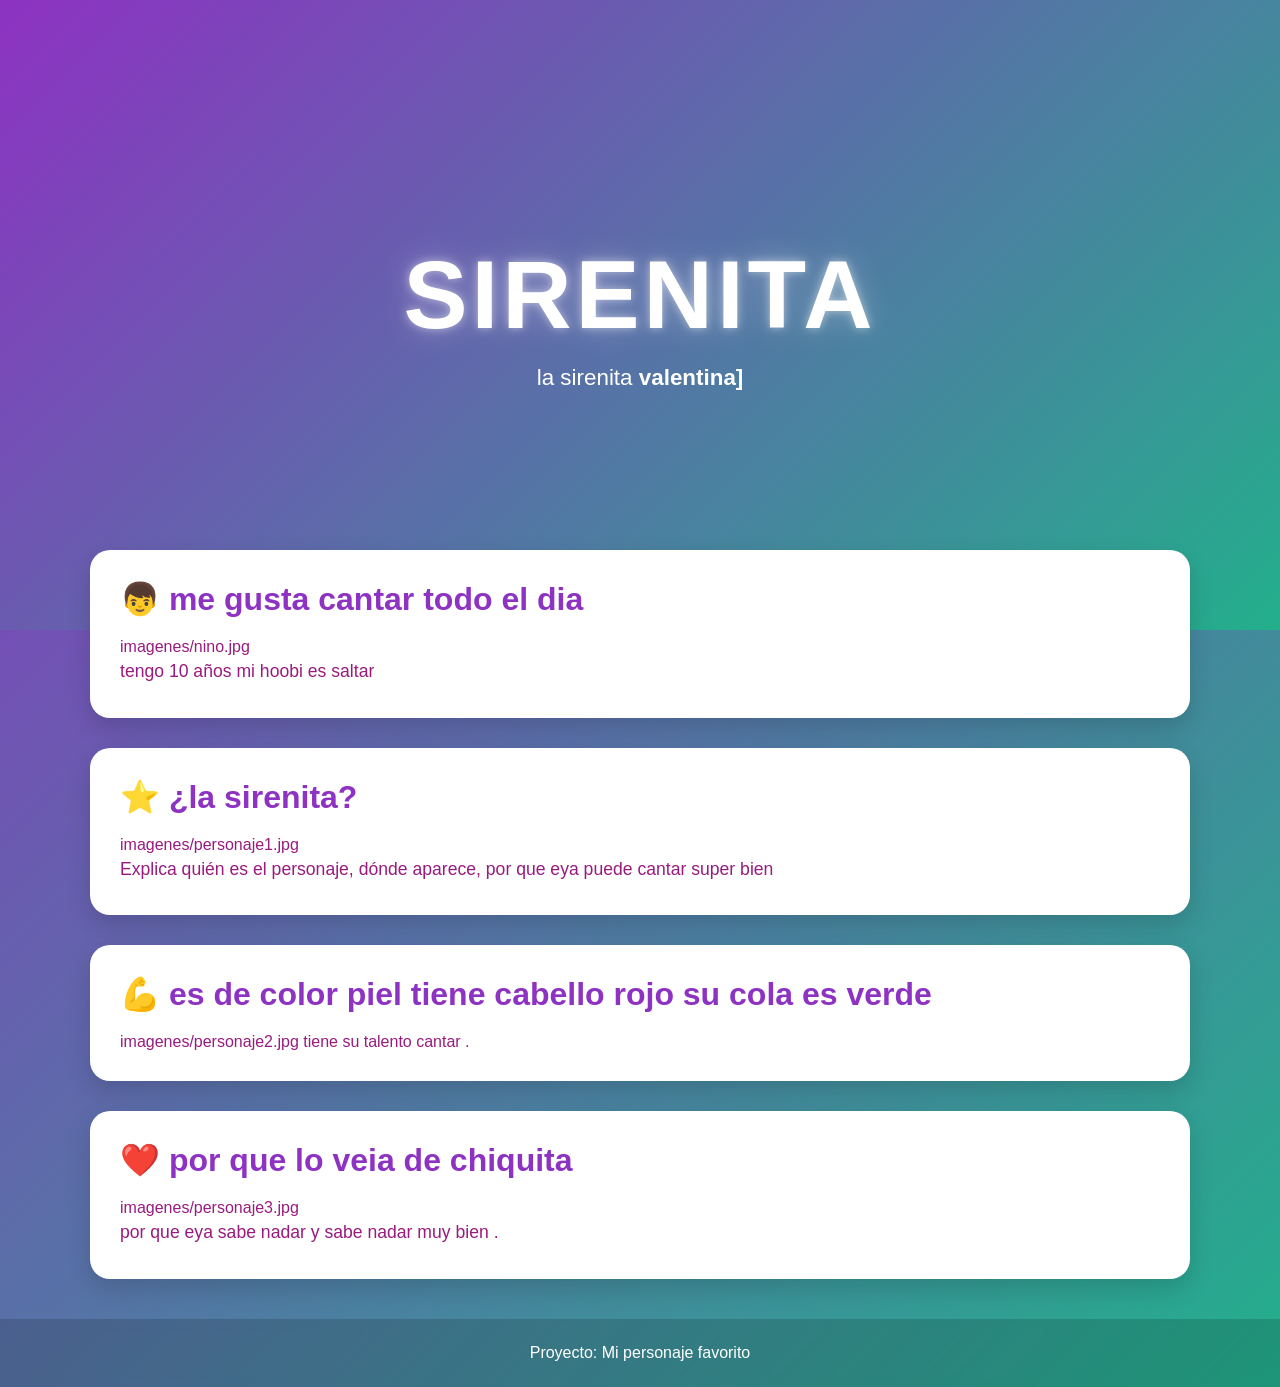
<file: docs/personajeFavorito/index.html>
<!DOCTYPE html>
<html lang="es">

<head>
    <meta charset="UTF-8">
    <meta name="viewport" content="width=device-width, initial-scale=1.0">
    <title>[Nombre del Personaje]</title>
    <link rel="stylesheet" href="style.css">
</head>

<body>

    <header class="hero">
        <div class="hero-content">
            <h1>sirenita

            </h1>
            <p>la sirenita <strong>
                valentina]</strong></p>
        </div>
    </header>

    <main>

        <section class="card">
            <h2>👦 me gusta cantar todo el dia</h2>
            imagenes/nino.jpg

            <p>
                tengo 10 años mi hoobi es saltar
                
                
            </p>
        </section>

        <section class="card">
            <h2>⭐ ¿la sirenita?</h2>
            imagenes/personaje1.jpg

            <p>
                Explica quién es el personaje, dónde aparece,
                por que eya puede cantar super bien
            </p>
        </section>

        <section class="card">
            <h2>💪 es de color piel tiene cabello rojo su cola es verde</h2>
            imagenes/personaje2.jpg

tiene su talento cantar    
                .
            </p>
        </section>

        <section class="card">
            <h2>❤️ por que lo veia de chiquita</h2>
            imagenes/personaje3.jpg

            <p>
            por que eya sabe nadar y sabe nadar muy bien
        
                .
            </p>
        </section>

    </main>

    <footer>
        <p>Proyecto: Mi personaje favorito</p>
    </footer>

</body>

</html>
</file>
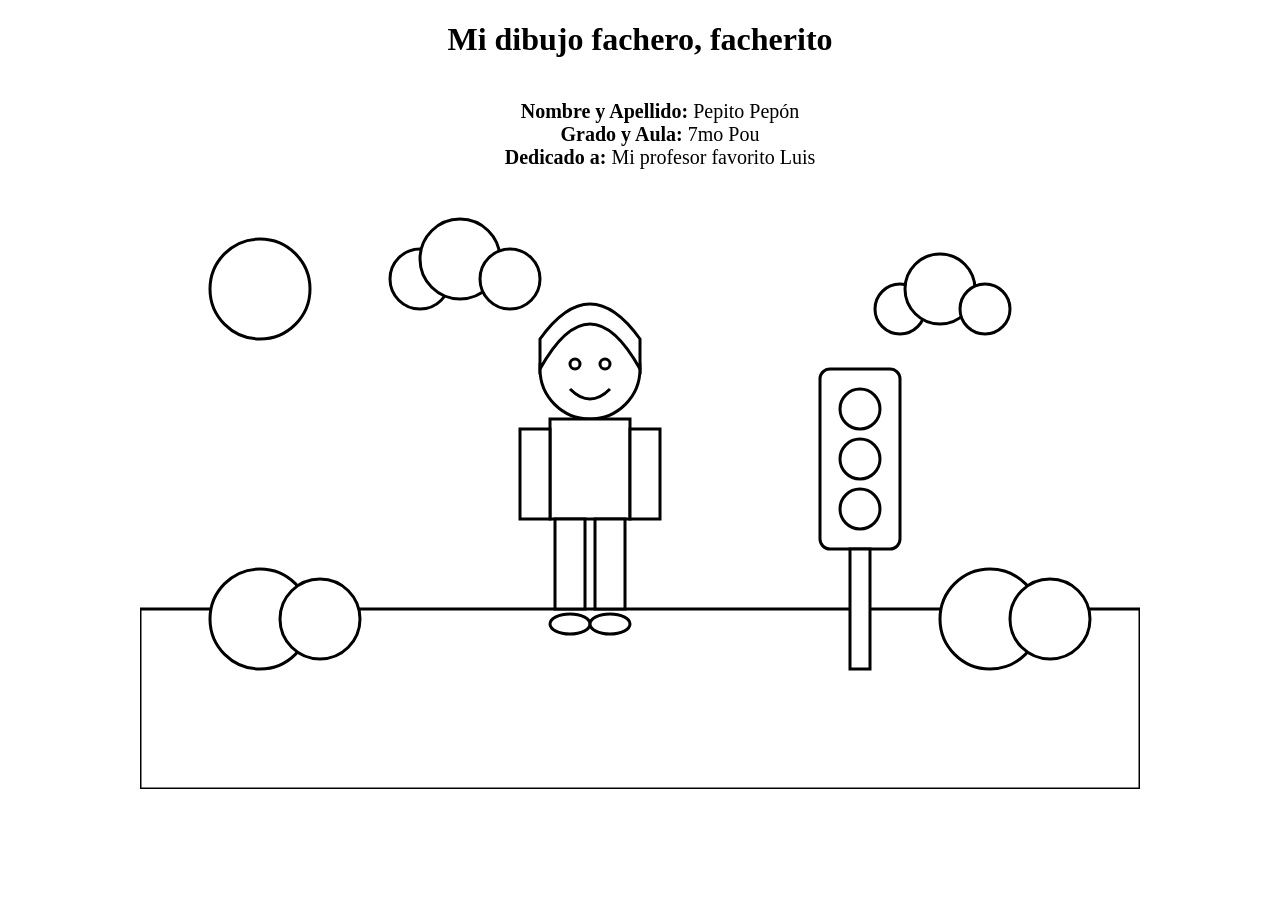
<file: docs/semaforoRGB/index.html>
<!DOCTYPE html>
<html lang="es">
<head>
    <meta charset="UTF-8">
    <title>Dibujo para colorear</title>
    <link rel="stylesheet" href="estilos.css">
</head>
<body>
<h1>Mi dibujo fachero, facherito</h1>
<ul>
  <li><strong>Nombre y Apellido:</strong> Pepito Pepón</li>
  <li><strong>Grado y Aula:</strong> 7mo Pou</li>
  <li><strong>Dedicado a:</strong> Mi profesor favorito Luis</li>
</ul>
<svg viewBox="0 0 1000 600" class="dibujo cielo">

    <!-- Sol -->
    <circle class="sol" cx="120" cy="100" r="50"/>

    <!-- Nubes -->
    <g class="nube">
        <circle class="nube-cuerpo" cx="280" cy="90" r="30"/>
        <circle class="nube-cuerpo" cx="320" cy="70" r="40"/>
        <circle class="nube-cuerpo" cx="370" cy="90" r="30"/>
    </g>

    <g class="nube">
        <circle class="nube-cuerpo" cx="760" cy="120" r="25"/>
        <circle class="nube-cuerpo" cx="800" cy="100" r="35"/>
        <circle class="nube-cuerpo" cx="845" cy="120" r="25"/>
    </g>

    <!-- Césped -->
    <rect class="cesped" x="0" y="420" width="1000" height="180"/>

    <!-- Arbustos -->
    <circle class="arbusto" cx="120" cy="430" r="50"/>
    <circle class="arbusto" cx="180" cy="430" r="40"/>

    <circle class="arbusto" cx="850" cy="430" r="50"/>
    <circle class="arbusto" cx="910" cy="430" r="40"/>

    <!-- Semáforo -->
    <g class="semaforo">

        <rect class="cuerpo-semaforo"
              x="680"
              y="180"
              width="80"
              height="180"
              rx="10"/>

        <circle class="luz-roja"
                cx="720"
                cy="220"
                r="20"/>

        <circle class="luz-amarilla"
                cx="720"
                cy="270"
                r="20"/>

        <circle class="luz-verde"
                cx="720"
                cy="320"
                r="20"/>

        <rect class="palo-semaforo"
              x="710"
              y="360"
              width="20"
              height="120"/>

    </g>

    <!-- Persona -->

    <!-- Cabeza -->
    <circle class="piel"
            cx="450"
            cy="180"
            r="50"/>

    <!-- Cabello -->
    <path class="cabello"
          d="M400 180
             Q450 90 500 180
             L500 150
             Q450 80 400 150 Z"/>

    <!-- Ojos -->
    <circle class="ojo"
            cx="435"
            cy="175"
            r="5"/>

    <circle class="ojo"
            cx="465"
            cy="175"
            r="5"/>

    <!-- Sonrisa -->
    <path class="boca"
          d="M430 200 Q450 220 470 200"/>

    <!-- Polo -->
    <rect class="polo"
          x="410"
          y="230"
          width="80"
          height="100"/>

    <!-- Brazos -->
    <rect class="piel"
          x="380"
          y="240"
          width="30"
          height="90"/>

    <rect class="piel"
          x="490"
          y="240"
          width="30"
          height="90"/>

    <!-- Pantalón -->
    <rect class="pantalon"
          x="415"
          y="330"
          width="30"
          height="90"/>

    <rect class="pantalon"
          x="455"
          y="330"
          width="30"
          height="90"/>

    <!-- Zapatos -->
    <ellipse class="zapato"
             cx="430"
             cy="435"
             rx="20"
             ry="10"/>

    <ellipse class="zapato"
             cx="470"
             cy="435"
             rx="20"
             ry="10"/>

</svg>

</body>
</html>
</file>
<file: docs/personajeFavorito/style.css>
/*======================================
  PALETA DE COLORES
======================================*/
:root {
    --color-primario: #8d32c2;
    --color-secundario: #23af8c;
}

/*======================================
  CONFIGURACIÓN GENERAL
======================================*/
* {
    margin: 0;
    padding: 0;
    box-sizing: border-box;
}

body {
    font-family: "Segoe UI", Arial, sans-serif;

    background: linear-gradient(
        135deg,
        var(--color-primario),
        var(--color-secundario)
    );

    min-height: 100vh;
    color: #991b7e;
}

/*======================================
  HERO
======================================*/
.hero {
    height: 70vh;

    display: flex;
    justify-content: center;
    align-items: center;

    text-align: center;

    background: linear-gradient(
        135deg,
        var(--color-primario),
        var(--color-secundario)
    );

    color: white;
}

.hero-content {
    animation: aparecer 1.5s ease;
}

.hero h1 {
    font-size: clamp(3rem, 8vw, 6rem);
    letter-spacing: 4px;
    text-transform: uppercase;

    text-shadow:
        0 0 10px rgba(255,255,255,.5),
        0 0 30px rgba(255,255,255,.3);

    animation: flotar 3s ease-in-out infinite;
}

.hero p {
    font-size: 1.4rem;
    margin-top: 15px;
}

/*======================================
  CONTENEDOR
======================================*/
main {
    width: 90%;
    max-width: 1100px;

    margin: -80px auto 40px;
}

/*======================================
  TARJETAS
======================================*/
.card {
    background: white;

    margin-bottom: 30px;
    padding: 30px;

    border-radius: 20px;

    box-shadow: 0 10px 25px rgba(0,0,0,.15);

    transition: .3s;
}

.card:hover {
    transform: translateY(-8px);
}

.card h2 {
    color: var(--color-primario);
    margin-bottom: 20px;
    font-size: 2rem;
}

.card img {
    width: 100%;
    max-width: 450px;

    display: block;
    margin: 20px auto;

    border-radius: 15px;

    transition: .4s;
}

.card img:hover {
    transform: scale(1.05);
}

.card p {
    font-size: 1.1rem;
    line-height: 1.8;
}

/*======================================
  FOOTER
======================================*/
footer {
    text-align: center;

    padding: 25px;

    color: white;

    background: rgba(0,0,0,.15);

    backdrop-filter: blur(5px);
}

/*======================================
  ANIMACIONES
======================================*/
@keyframes aparecer {
    from {
        opacity: 0;
        transform: translateY(40px);
    }

    to {
        opacity: 1;
        transform: translateY(0);
    }
}

@keyframes flotar {
    0% {
        transform: translateY(0);
    }

    50% {
        transform: translateY(-10px);
    }

    100% {
        transform: translateY(0);
    }
}

/*======================================
  RESPONSIVE
======================================*/
@media (max-width: 768px) {

    .hero {
        height: 55vh;
    }

    .hero p {
        font-size: 1rem;
    }

    .card {
        padding: 20px;
    }

    .card h2 {
        font-size: 1.5rem;
    }
}
</file>
<file: docs/semaforoRGB/estilos.css>
body{
    margin:0;
    display:flex;
    justify-content:center;
    background:white;
    flex-direction: column;
    align-items: center;

}
h1 {
  text-align: center;
}
ul {
  list-style-type: none;
  display: flex;
  flex-direction: column;
  align-items: center;
  font-size: 20px;
}
.dibujo{
    width:1000px;
}

.cielo,
.sol,
.nube-cuerpo,
.cesped,
.arbusto,
.cuerpo-semaforo,
.luz-roja,
.luz-amarilla,
.luz-verde,
.palo-semaforo,
.piel,
.cabello,
.ojo,
.polo,
.pantalon,
.zapato{
    fill:white;
    stroke:black;
    stroke-width:3;
}
</file>
